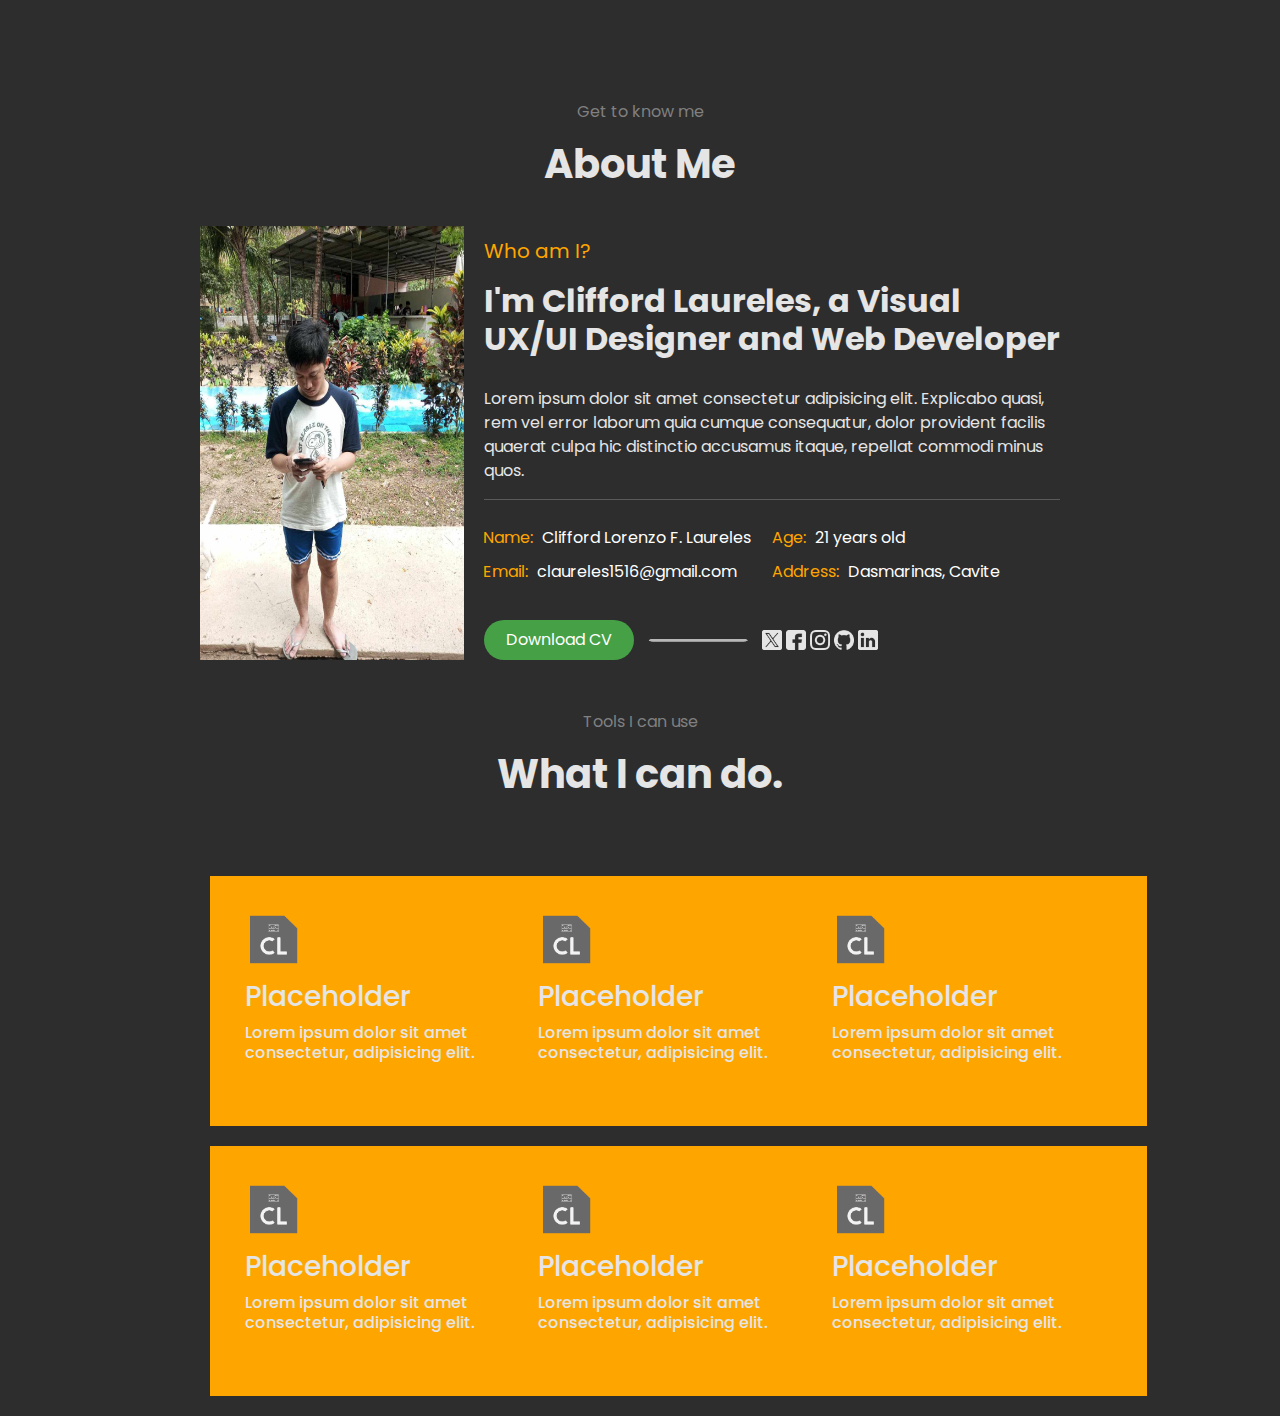
<file: about.html>
<!DOCTYPE html>
<html lang="en">
<head>
    <meta charset="UTF-8">
    <meta name="viewport" content="width=device-width, initial-scale=1.0">
    <title>Document</title>
    <link href="https://fonts.googleapis.com/css?family=Poppins:300,300i,400,400i,500,500i,600,600i,700,700i,800,800i&amp;display=swap" rel="stylesheet">
    <link href="https://cdn.jsdelivr.net/npm/bootstrap@5.3.3/dist/css/bootstrap.min.css" rel="stylesheet" integrity="sha384-QWTKZyjpPEjISv5WaRU9OFeRpok6YctnYmDr5pNlyT2bRjXh0JMhjY6hW+ALEwIH" crossorigin="anonymous">
    <link rel="stylesheet" href="./css/styles.css">
</head>
<body>
<div id="app" class="page-container">
    <div class="about-header">
    <a class="exit" href="index.html">
            <img src="./img/exit.png" alt="Exit">
            </a>
        <p>Get to know me</p>
        <h2>About Me</h2> 
        
        
    </div>
    <section class="about-info">
        <div class="demographic">
            <img class="myphoto" src="./img/myphoto.jpg" alt="me">
                <div class="text-content">
                <p style="color: orange; font-size: 20px">Who am I?</p>
                <h3>I'm Clifford Laureles, a Visual UX/UI Designer and Web Developer</h3>
                <p>
                    Lorem ipsum dolor sit amet consectetur adipisicing elit. Explicabo quasi, rem vel error laborum quia cumque consequatur, dolor provident facilis quaerat culpa hic distinctio accusamus itaque, repellat commodi minus quos.
                </p>
                <hr class="solid">
                <div class="more-info">
                    <ul class="personal-info">
                        <li class="my-info" data-label="Name:"> Clifford Lorenzo F. Laureles</li>
                        <li class="my-info" data-label="Age:"> 21 years old</li>
                        <li class="my-info" data-label="Email:"> claureles1516@gmail.com</li>
                        <li class="my-info" data-label="Address:"> Dasmarinas, Cavite</li>
                    </ul>
                </div>
                <div class="about-social">
                    <button class="download">Download CV</button>
                        <img class="line" src="./img/line.png" alt="line">
                        <img src="./img/x.png" alt="twitter">
                        <img src="./img/fb.png" alt="facebook">
                        <img src="./img/ig.png" alt="instagram">
                        <img src="./img/github.png" alt="github">
                        <img src="./img/linkedin.png" alt="linkedin">
                </div>
            </div>
        </div>
    </section>
    <div class="about-header">
        <p>Tools I can use</p>
        <h2>What I can do.</h2> 
    </div>
    <section class="skill-info">
         <div class="col-12 col-md-6 col-lg-4">
            <div class="tech-skill1">
                <img src="./img/logo.png" alt="">
                <h3 class="skill-title">Placeholder</h3>
                <h6 class="description">Lorem ipsum dolor sit amet consectetur, adipisicing elit.</h6>
            </div>
        </div>

        <div class="col-12 col-md-6 col-lg-4">
            <div class="tech-skill2">
                <img src="./img/logo.png" alt="">
                <h3 class="skill-title">Placeholder</h3>
                <h6 class="description">Lorem ipsum dolor sit amet consectetur, adipisicing elit.</h6>
            </div>
        </div>
        <div class="col-12 col-md-6 col-lg-4">
            <div class="tech-skill3">
                <img src="./img/logo.png" alt="">
                <h3 class="skill-title">Placeholder</h3>
                <h6 class="description">Lorem ipsum dolor sit amet consectetur, adipisicing elit.</h6>
            </div>
        </div>
        <div class="col-12 col-md-6 col-lg-4">
            <div class="tech-skill4">
                <img src="./img/logo.png" alt="">
                <h3 class="skill-title">Placeholder</h3>
                <h6 class="description">Lorem ipsum dolor sit amet consectetur, adipisicing elit.</h6>
            </div>
        </div>
        <div class="col-12 col-md-6 col-lg-4">
            <div class="tech-skill5">
                <img src="./img/logo.png" alt="">
                <h3 class="skill-title">Placeholder</h3>
                <h6 class="description">Lorem ipsum dolor sit amet consectetur, adipisicing elit.</h6>
            </div>
        </div>
        <div class="col-12 col-md-6 col-lg-4">
            <div class="tech-skill6">
                <img src="./img/logo.png" alt="">
                <h3 class="skill-title">Placeholder</h3>
                <h6 class="description">Lorem ipsum dolor sit amet consectetur, adipisicing elit.</h6>
            </div>
        </div>


    </section>
</div>

    <script>
        // Add event listener for all anchor tags
        document.querySelectorAll('a').forEach(anchor => {
            // When an anchor is clicked
            anchor.addEventListener('click', event => {
                // Prevent the default behavior of navigating to a new page
                event.preventDefault();

                // Get the href attribute of the anchor
                const href = anchor.getAttribute('href');

                // Apply the slide-out animation to the current page
                document.getElementById('app').classList.add('page-slide-leave-to');

                // After a short delay to allow the animation to start
                setTimeout(() => {
                    // Navigate to the new page
                    window.location.href = href;
                }, 300); // Adjust the delay to match the animation duration
            });
        });
    </script>


</body>
</html>
</file>
<file: css/styles.css>
*,
*::before,
*::after{
    box-sizing: border-box;
    
}
body{
    background-color: rgba(0, 0, 0, 0.822);
    font-family: Poppins,sans-serif;
    color: #E5E5E5;
    
    
}

/* navbar css */

.ml-auto {
    margin-left: auto !important;
    
}
.navbar {
    background-color: transparent !important;
}
.nav-link {
    color: #E5E5E5 !important; /* Set the color of nav-link */
}


/* nav bar css ends */
/* home name  */
.home-content {
    text-align: center; /* Center the text horizontally */
    height:80vh; /* Set the height to full viewport height */
    display: flex;
    flex-direction: column;
    justify-content: center; /* Vertically center the content */
    
    
}
#typing-text span {
    text-decoration: underline !important;

}


h1 {
    font-weight: bold;
    color: #E5E5E5;
    font-size: 80px;
    margin-bottom: 34px;
    text-shadow: 10px 10px 10px rgba(0,0,0,0.5) !important;
    
}
h4 {
    font-size: 30px;
}
.fixed-block.block-right {
    position: fixed;
    bottom: 20px;
    right: 20px;
}

.social-icons {
    list-style: none;
    margin: 0;
    padding: 0;
}

.social-icons li {
    display: inline-block;
    margin-right: 10px; /* Adjust the spacing between icons */
}

.social-icons li:last-child {
    margin-right: 0;
}

.social-icons a {
    display: block;
}

.social-icons img {
    width: 40px; /* Adjust the width of the icons */
    height: auto;
}

.cd-headline .cd-words-wrapper b.is-visible {
    display: inline-block;
    overflow: hidden;
    animation: typing-animation 3s steps(12) forwards;
}

@keyframes typing-animation {
    0% { width: 0; }
    100% { width: 100%; }
}

.cd-headline .cd-words-wrapper b.is-visible:after {
    content: "|"; /* Add cursor blinking effect */
    margin-left: 3px;
    animation: blink 0.7s infinite alternate;
}

@keyframes blink {
    0% {
        opacity: 0;
    }
    100% {
        opacity: 1;
    }
}
/* home page done */

/* about page */
.about-header {
    display: block;
    justify-content: center;
    text-align: center;
    margin-top: 50px;
    padding-bottom: 30px;
}
.about-header p{
    color: grey;
}
.about-header h2{
    font-weight: 700;
    font-size: 40px;
}
.about-header img {
    width: 50px;
    height: auto;
    margin-left: 1300px;
}
.about-info {
    display: flex;
    align-items: center;
  }
  
.demographic{
    flex: 1;
    display: flex;
    /* border: 1px solid white; */
    margin: auto;
    margin-left: 200px;
    margin-right: 200px; 
}

  
.myphoto {
    width: 30%;
    height: auto;
    margin-right: 20px;
    
}
  
.text-content {
    width: 70%;
    margin-top: 10px;
    margin-right: 20px;
}
.text-content h3 {
    font-size: 32px;
    font-weight: 700;
    padding-bottom: 20px;
}
.text-content img {
    width: 20px;
    height: auto;
}
.more-info {
    margin-left: -33px;
}
.personal-info {
    display: grid;
    grid-template-columns: 50% 50%;
}
.my-info{
    padding-top: 10px;
    list-style-type: none; 
}
.personal-info .my-info {
    color: #FFFFFF; /* Set the text color for the content */
}

.personal-info .my-info::before {
    content: attr(data-label); /* Set the content of the before pseudo-element to the data-label attribute value */
    color: orange; /* Set the text color for the label */
    margin-right: 5px; /* Add some spacing between the label and the content */
}


.download {
    background-color: rgb(70, 160, 70);
    color: white;
    border: none;
    border-radius: 20px;
    width: 150px;
    height: 40px;
    margin-top: 20px;
}
.line {
    width: 100px !important;
    height: 5px !important;
    margin-left: 10px;
    margin-right: 10px;

}
.skill-info {
    display: flex;
    flex-wrap: wrap; 
    justify-content: space-between; 
    /* border: 1px solid white; */
    margin: auto;
    margin-left: 200px;
    margin-right: 200px; 
    margin-top: 40px;
}
.skill-info img{
    width: 70px;
    height: auto;
    margin: 30px;
    margin-top: 30px;
    margin-bottom: 5px;
}


.tech-skill1,
.tech-skill2,
.tech-skill3,
.tech-skill4,
.tech-skill5,
.tech-skill6 {
    background-color: orange;
    width: 350px;
    height: 250px;
    margin-bottom: 20px;
    margin-left: 10px !important;
    margin-right: 10px !important;
    
}
.description {
    margin: 35px;
    margin-top: 2px;
}
.skill-title{
    margin: 35px;
    margin-top: 2px;
    margin-bottom: 10px;

}
/* testing area */
.page-slide-enter, .page-slide-leave-to {
    opacity: 0;
    transform: translateY(20px);
    transition: opacity 0.3s ease, transform 0.3s ease;
}

/* Override Bootstrap's default transition on navbar */
.navbar-collapse {
    transition: none !important;
}
</file>
